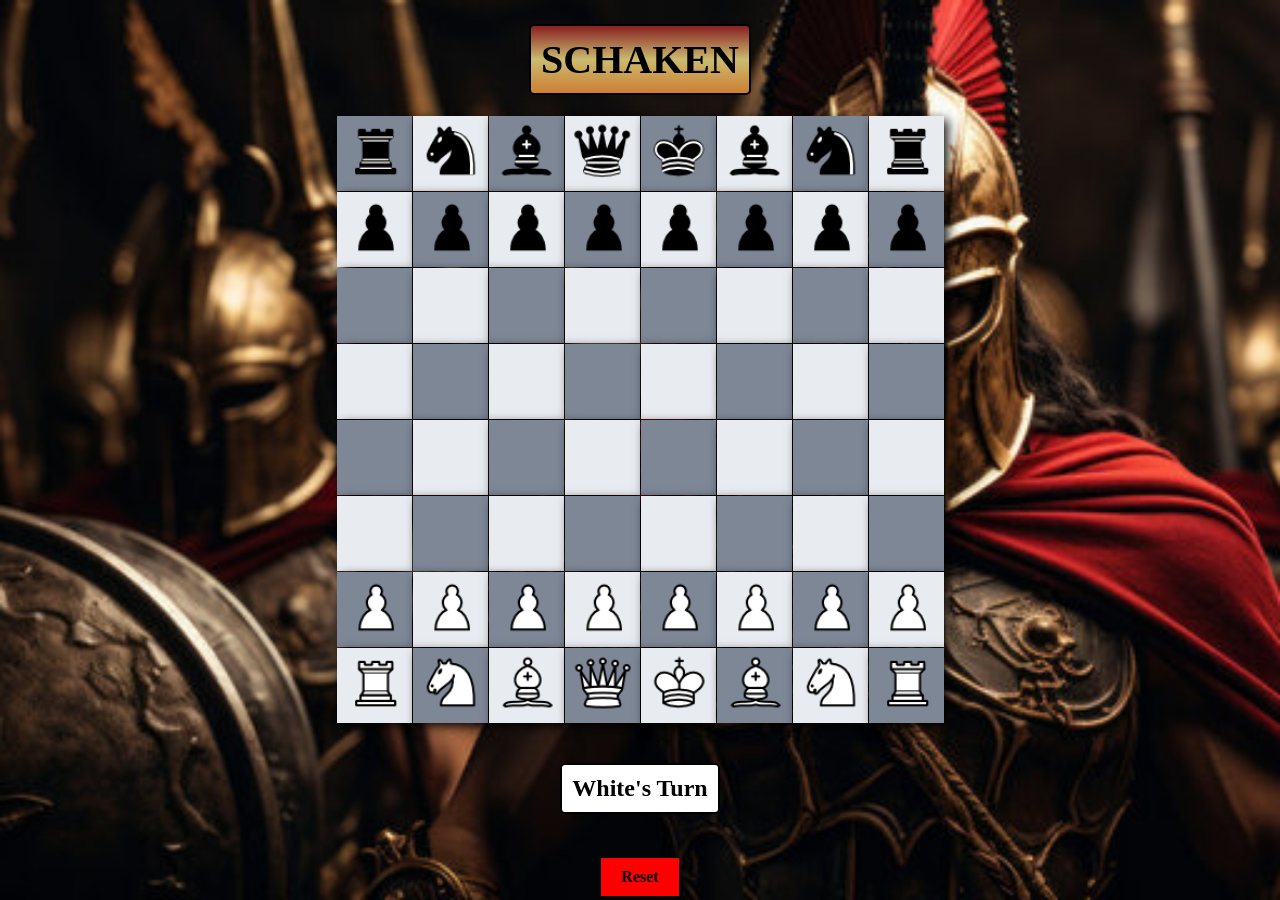
<file: index.html>
<!DOCTYPE html>
<html lang="en">
<head>
    <meta charset="UTF-8">
    <meta http-equiv="X-UA-Compatible" content="IE=edge">
    <meta name="viewport" content="width=device-width, initial-scale=1.0">
    <title>Schaken - Krishna Bihari</title>
    <link rel="stylesheet" href="schaken.css">
</head>
<body>
    
    <div class="container">

      <h1>SCHAKEN</h1>

      <ul>

        <div class="div" id="row8">
             <li class="box" id="b801">Brook</li>
             <li class="box" id="b802">Bknight</li>
             <li class="box" id="b803">Bbishop</li>
             <li class="box" id="b804">Bqueen</li>
             <li class="box" id="b805">Bking</li>
             <li class="box" id="b806">Bbishop</li>
             <li class="box" id="b807">Bknight</li>
             <li class="box" id="b808">Brook</li>
        </div>

        <div class="div" id="row7">
            <li class="box" id="b701">Bpawn</li>
            <li class="box" id="b702">Bpawn</li>
            <li class="box" id="b703">Bpawn</li>
            <li class="box" id="b704">Bpawn</li>
            <li class="box" id="b705">Bpawn</li>
            <li class="box" id="b706">Bpawn</li>
            <li class="box" id="b707">Bpawn</li>
            <li class="box" id="b708">Bpawn</li>
        </div>

        <div class="div" id="row6">
            <li class="box" id="b601"></li>
            <li class="box" id="b602"></li>
            <li class="box" id="b603"></li>
            <li class="box" id="b604"></li>
            <li class="box" id="b605"></li>
            <li class="box" id="b606"></li>
            <li class="box" id="b607"></li>
            <li class="box" id="b608"></li>
        </div>

        <div class="div" id="row5">
            <li class="box" id="b501"></li>
            <li class="box" id="b502"></li>
            <li class="box" id="b503"></li>
            <li class="box" id="b504"></li>
            <li class="box" id="b505"></li>
            <li class="box" id="b506"></li>
            <li class="box" id="b507"></li>
            <li class="box" id="b508"></li>
        </div>

        <div class="div" id="row4">
            <li class="box" id="b401"></li>
            <li class="box" id="b402"></li>
            <li class="box" id="b403"></li>
            <li class="box" id="b404"></li>
            <li class="box" id="b405"></li>
            <li class="box" id="b406"></li>
            <li class="box" id="b407"></li>
            <li class="box" id="b408"></li>
        </div>

        <div class="div" id="row3">
            <li class="box" id="b301"></li>
            <li class="box" id="b302"></li>
            <li class="box" id="b303"></li>
            <li class="box" id="b304"></li>
            <li class="box" id="b305"></li>
            <li class="box" id="b306"></li>
            <li class="box" id="b307"></li>
            <li class="box" id="b308"></li>
        </div>

        <div class="div" id="row2">
            <li class="box" id="b201">Wpawn</li>
            <li class="box" id="b202">Wpawn</li>
            <li class="box" id="b203">Wpawn</li>
            <li class="box" id="b204">Wpawn</li>
            <li class="box" id="b205">Wpawn</li>
            <li class="box" id="b206">Wpawn</li>
            <li class="box" id="b207">Wpawn</li>
            <li class="box" id="b208">Wpawn</li>
        </div>

        <div class="div" id="row1">
            <li class="box" id="b101">Wrook</li>
            <li class="box" id="b102">Wknight</li>
            <li class="box" id="b103">Wbishop</li>
            <li class="box" id="b104">Wqueen</li>
            <li class="box" id="b105">Wking</li>
            <li class="box" id="b106">Wbishop</li>
            <li class="box" id="b107">Wknight</li>
            <li class="box" id="b108">Wrook</li>
        </div>
      </ul>

      <h2 id="tog">White's Turn</h2>
      <h2 id="reset-btn">Reset</h2>

    </div>

  <script src="schaken.js"></script>
</body>
</html>
</file>
<file: schaken.css>
* {
    margin: 0;
    padding: 0;
}

body {
    display: flex;
    place-items: center;
    justify-content: center;
    overflow-x: hidden;
    background: url(Leonidas.jpg);
    background-size: cover;
    height: 100vh;
}

.container {
    display: grid;
    place-items: center;
    justify-content: center;
}

.div {
    display: flex;
}

ul {
    display: grid;
    grid-template-columns: 1fr;
}

li {
    list-style: none;
    display: grid;
    place-items: center;
    font-size: 0;
}

.box {
    margin: .5px;
    width: 75px;
    height: 75px;
    box-shadow: 4px 4px 10px rgba(0, 0, 0, 0.9);
}

h1 {
    margin: 20px;
    font-size: 2.5rem;
    text-align: center;
    color: black;
    border: 2px solid black;
    padding: 10px;
    background-color: gray;
    border-radius: 5px;
    background-image: linear-gradient(rgb(136, 32, 32), rgb(202, 187, 112), rgb(205, 127, 50));
}

#tog {
    margin: 40px 0px;
    font-size: 1.5rem;
    text-align: left;
    background-color: #fff;
    color: #000;
    border: 2px solid rgb(0, 0, 0);
    padding: 10px;
    border-radius: 5px;
}

#reset-btn {
    background-color: #ff0000;
    border: none;
    color: black;
    padding: 10px 20px;
    text-align: center;
    text-decoration: none;
    display: inline-block;
    font-size: 16px;
    margin-top: 4px;
    cursor: pointer;
}

.all-img {
    width: 65px;
    position: relative;
    bottom: 5px;
}

.all-pawn {
    transform: scale(.7);
}

.authcont {
    width: 100vw;
}

.author {
    float: right;
    margin-right: 50px;
}

@media (max-width:650px) {
    .box {
        width: 11vw;
        height: 11vw;
    }

    .all-img {
        width: 7vw;
    }
    #tog {
        margin: 30px 0px;
        font-size: 20px;
    }
    #reset-btn {
        font-size: 10px;
    }
    h1{
        font-size: 30px;
    }

}

@media (max-width:400px) {

    h1{
        font-size: 20px;
    }
    #tog {
        margin: 30px 0px;
        font-size: 10px;
    }

}
</file>
